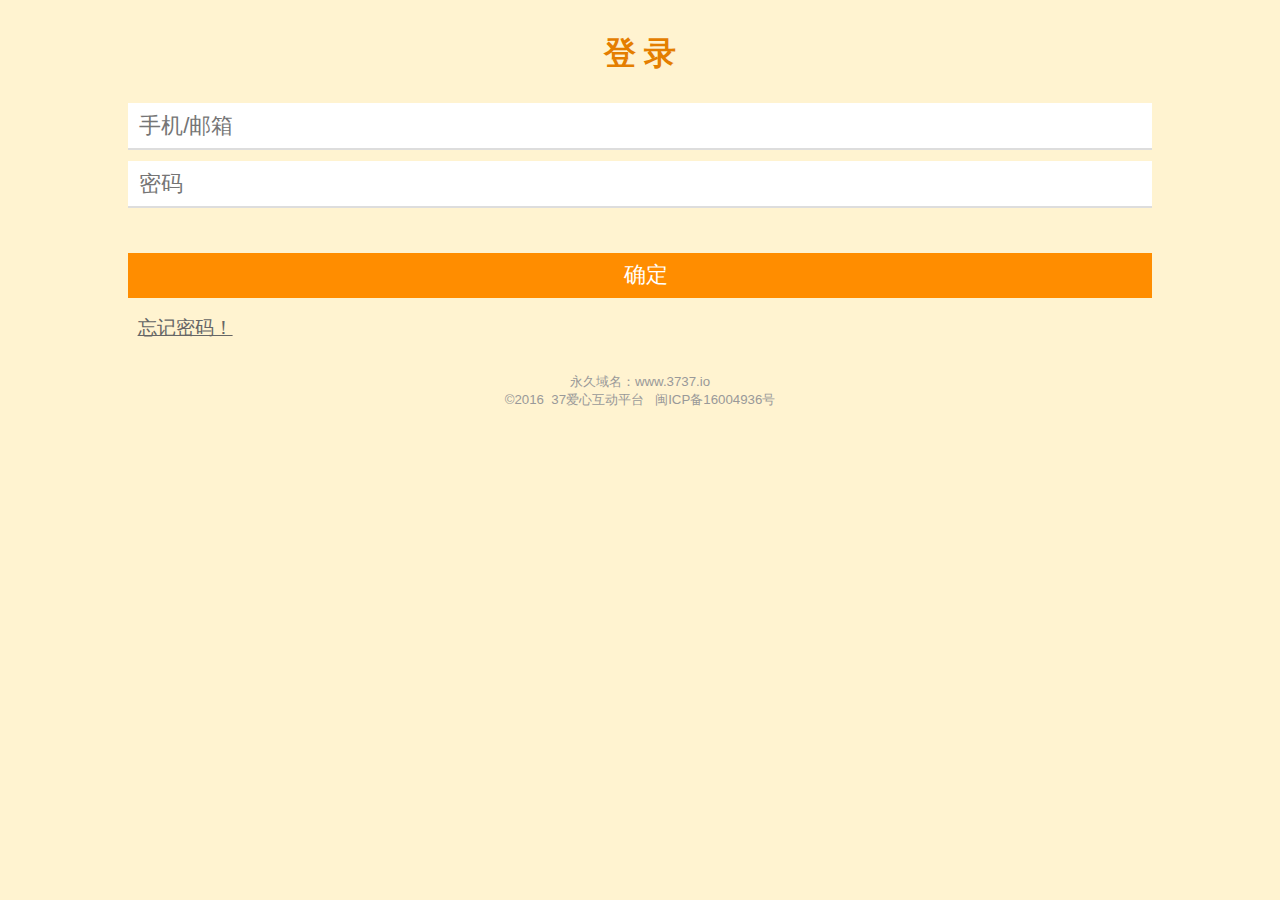
<file: sso/static/index.html>
<!doctype html>
<html>

<head>
    <meta charset="utf8">
    <meta name="viewport" content="width=device-width, initial-scale=1, maximum-scale=1, user-scalable=no">
<title>Login in</title>
    <script src="base.js"></script>
    <style>
        * {
            font-family: Arial, 'Microsoft YaHei';
            font-weight: lighter;
        }
        html { background-color: #FFF3D0; }
        html,
        body,
        input,
        h2 {
            border: none;
            margin: 0px;
            padding: 0px;
        }
        
        h2 {
            text-align: center;
            padding: 1em 0em 0em 0em;
            font-size: 2em;
            color: #E47E00;
    font-weight: bold;
        }
        
        form {
            padding: 1em 0em 0em;
        }
        
        input {
            text-indent: 0.5em;
            border-bottom: 2px solid #ddd;
            display: block;
            width: 80%;
            height: 2em;
            line-height: 2em;
            font-size: 1.4em;
            margin: 0.5em auto 0.5em auto;
        }
        
        .submit {
            border: none;
            margin: 0em auto;
            margin-top: 2em;
            text-indent: 0.5em;
                color: white;
            background-color: #FF8D00;
            display: block;
            width: 80%;
            height: 2em;
            text-align: center;
            line-height: 2em;
            font-size: 1.4em;
        }
        
        .more {
            width: 80%;
            margin: 0.5em auto;
        }
        
        .more a {
            padding: 0.5em 0.5em;
            display: inline-block;
            font-size: 1.2em;
            color: #666;
            cursor: pointer;
        }
        
        .more a:hover {
            text-decoration: underline;
            color: blue;
        }
        
        #installChrome {
            background-color: #FFF8A5;
            text-align: center;
            padding: 3em 0.5em;
            display: none;
        }
        
        #installChrome a {
            text-decoration: underline;
            color: blue;
        }
        
        .icp {
            color: #999;
            text-align: center;
        }
        
    </style>

</head>

<body>
    <section id="installChrome">
        您的浏览器很一般哦！
        <br>推荐使用主流的&nbsp;&nbsp;<a href="https://m.baidu.com/s?from=1012486i&word=TQgTs%2BZNVFZuJ7HfK02WjiBZFEXnkzl3dIh9qWXgBzNCwFH2D3cEV%2F9z6%2BtUWtKIlcdw4rlNWRgLA3%2FmGfCQ0g%3D%3D&sa=kf&cki=1null">Chrome浏览器，立即下载并安装</a>        。
    </section>
    <h2>登&nbsp;录</h2>
    <form id="login">
        <input type="text" placeholder="手机/邮箱" name="username" />
        <input type="text" placeholder="密码" name="password"   />
        <input type="hidden" name="redirecturl" />
        <a class="submit" onclick="commit()">确定</a>
    </form>
    <div class="more"><a href="restore.html">忘记密码！</a></div>
    <h5 class="icp" >永久域名：www.3737.io<br>©2016&nbsp;&nbsp;37爱心互动平台&nbsp;&nbsp;&nbsp;闽ICP备16004936号</h5>
    <script>
        var redurl = location.search.split('redirectUrl=')[1]
        document.querySelector('input[name="redirecturl"]').value = redurl
    if (!(window.navigator.userAgent.indexOf("Chrome") > -1) && !(window.navigator.userAgent.indexOf("Safari") > -1)) {
     document.getElementById('installChrome').style.display='block'
    }

    // 登录提交
    function commit(e){
         var url = '/api/sso/login'
        var data = CompForm("login")
        var e = window.event || arguments.callee.caller.arguments[0]
        var el = e.srcElement || e.target
        ajax.POST(url, data, loginResult.bind(this,el) )
        el.style.display='none'
    }
    
    // 登录结果
     function loginResult(el,msg){
         switch (msg) {
             case 1:
             alert("提交方法不对!")
            el.style.display='block'
             break;
             case 2:
             el.style.display='block'
             alert("非法登录!")
             break;
             case 3:
             el.style.display='block'
             alert("手机号错误或不存在!")
             break;
             case 4:
             el.style.display='block'
             alert("密码错误!")
             break;
             default:
             var obj = eval( '('+ msg + ')')
             cookie.Set( "token", obj.token, obj.overdue )
            location.href='/?token='+obj.token+'&overdue='+obj.overdue
             break;
         }
    }
    </script>
</body>

</html>
</file>
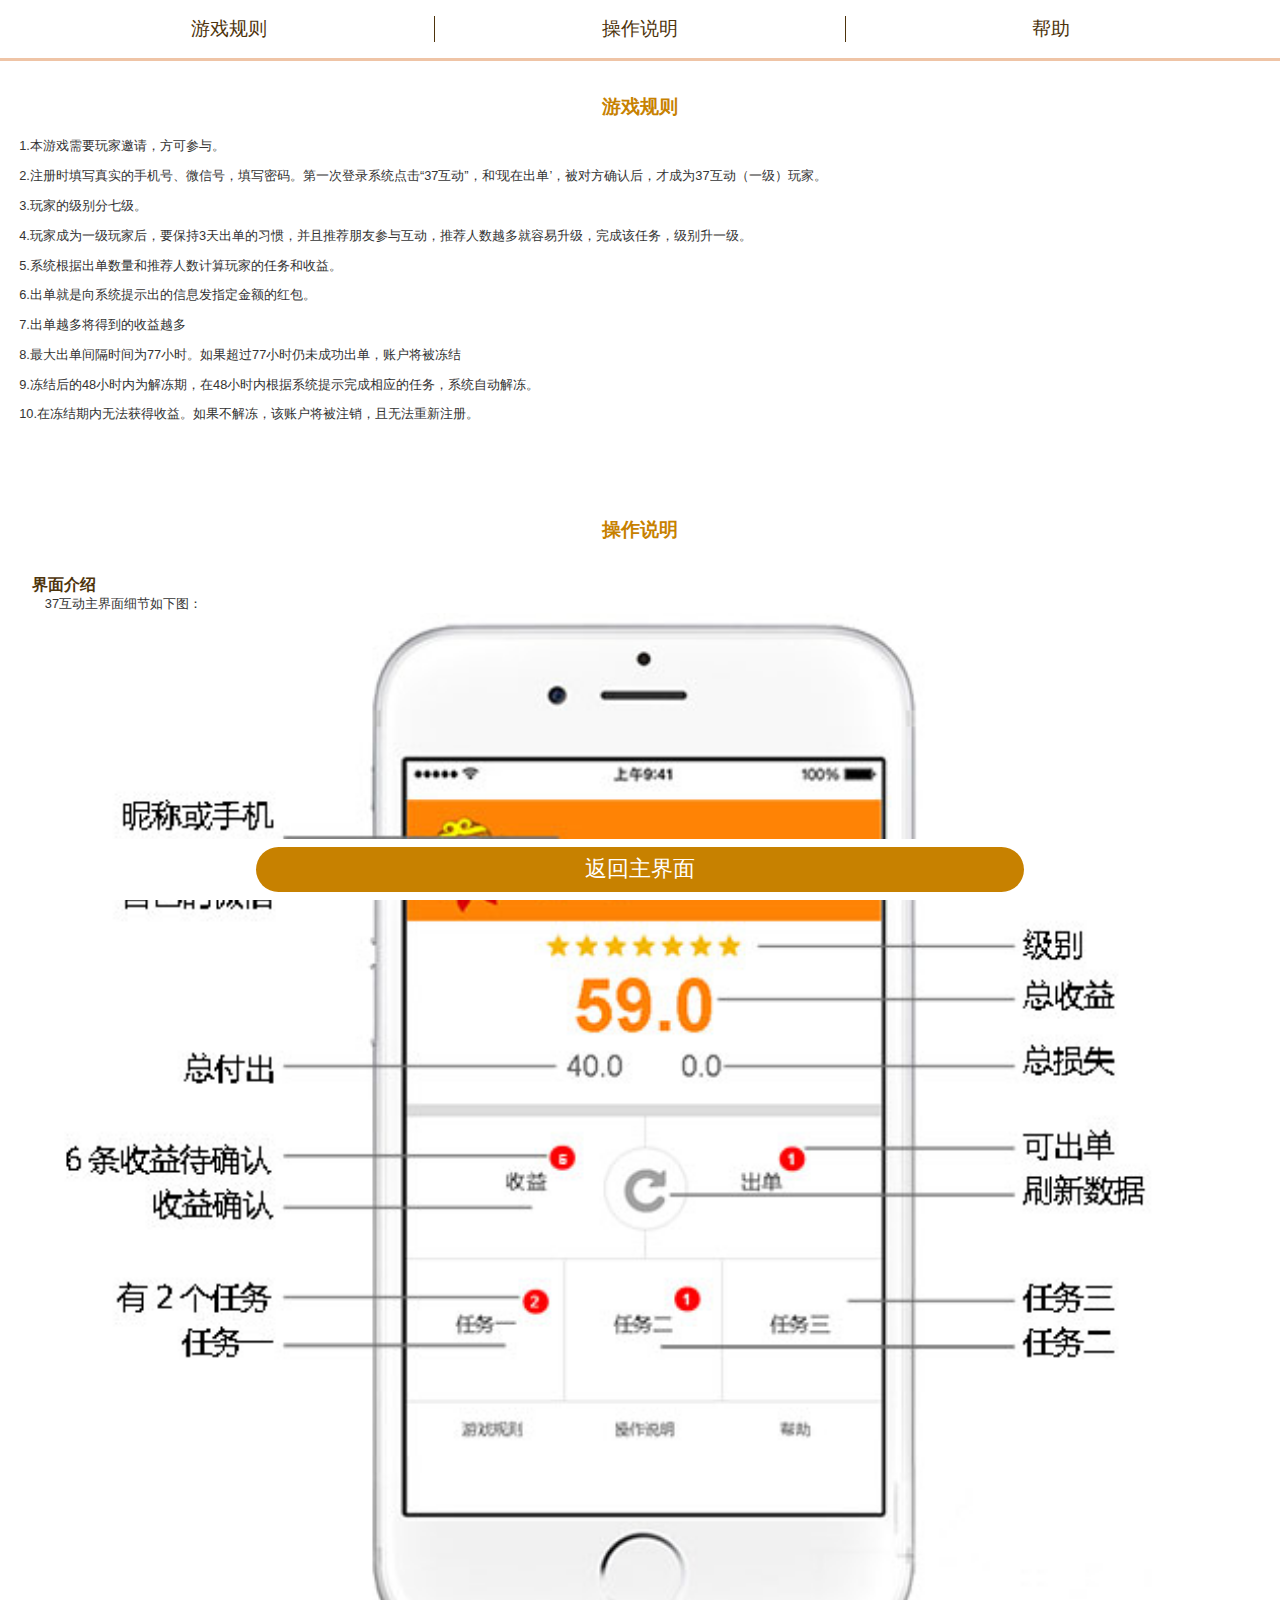
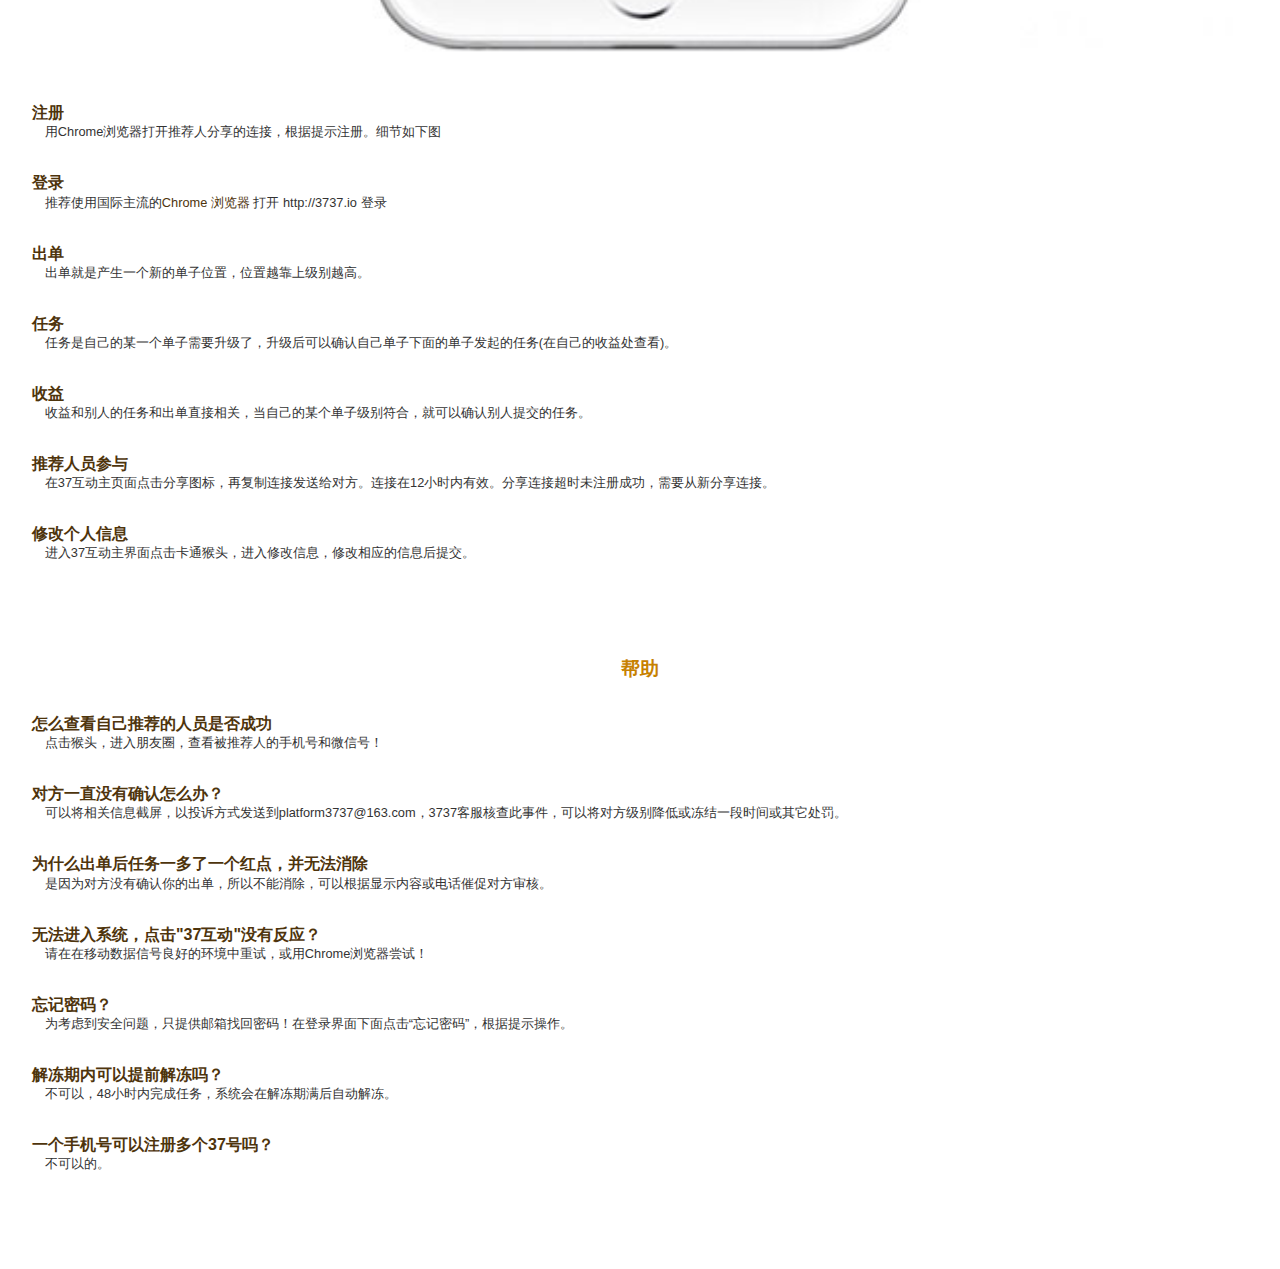
<file: 37client/regulation.html>
<!doctype html>
<meta charset="utf-8">
<title>关于37互动</title>
<meta name="viewport" content="width=device-width, initial-scale=1, maximum-scale=1, user-scalable=no">
<link href="regulation.html.css" rel="stylesheet" />
<nav class="about">
    <a href="regulation.html#a">游戏规则</a><a href="regulation.html#b">操作说明</a><a href="regulation.html#c" style="border:none;">帮助</a>
</nav>
<a name="a" id="a"></a>
<h3>游戏规则</h3>
<section class="a">
    <p> 1.本游戏需要玩家邀请，方可参与。</p>
    <p>2.注册时填写真实的手机号、微信号，填写密码。第一次登录系统点击“37互动”，和‘现在出单’，被对方确认后，才成为37互动（一级）玩家。</p>
    <p>3.玩家的级别分七级。</p>
    <p>4.玩家成为一级玩家后，要保持3天出单的习惯，并且推荐朋友参与互动，推荐人数越多就容易升级，完成该任务，级别升一级。</p>
    <p>5.系统根据出单数量和推荐人数计算玩家的任务和收益。</p>
    <p>6.出单就是向系统提示出的信息发指定金额的红包。</p>
    <p>7.出单越多将得到的收益越多</p>
    <p>8.最大出单间隔时间为77小时。如果超过77小时仍未成功出单，账户将被冻结</p>
    <p>9.冻结后的48小时内为解冻期，在48小时内根据系统提示完成相应的任务，系统自动解冻。</p>
    <p>10.在冻结期内无法获得收益。如果不解冻，该账户将被注销，且无法重新注册。</p>
</section>
<a name="b" id="b"></a>
<h3>操作说明</h3>
<section class="b">
    <ul>
        <li>
            <h4>界面介绍</h4>
            <p>37互动主界面细节如下图：</p>
            <img src="img/ref.jpg" style="width:100%;" >
        </li>
        <li>
            <h4>注册</h4>
            <p>用Chrome浏览器打开推荐人分享的连接，根据提示注册。细节如下图</p>
        </li>
        <li>
            <h4>登录</h4>
            <p>推荐使用国际主流的<a href="http://shouji.baidu.com/software/item?pid=1155400737&from=web_alad_multi">Chrome 浏览器</a> 打开 http://3737.io 登录</p>
        </li>
        <li>
            <h4>出单</h4>
            <p>出单就是产生一个新的单子位置，位置越靠上级别越高。</p>
        </li>
        <li>
            <h4>任务</h4>
            <p>任务是自己的某一个单子需要升级了，升级后可以确认自己单子下面的单子发起的任务(在自己的收益处查看)。</p>
        </li>
        <li>
            <h4>收益</h4>
            <p>收益和别人的任务和出单直接相关，当自己的某个单子级别符合，就可以确认别人提交的任务。</p>
        </li>
        <li>
            <h4>推荐人员参与</h4>
            <p>在37互动主页面点击分享图标，再复制连接发送给对方。连接在12小时内有效。分享连接超时未注册成功，需要从新分享连接。</p>
        </li>
         <li>
            <h4>修改个人信息</h4>
            <p>进入37互动主界面点击卡通猴头，进入修改信息，修改相应的信息后提交。</p>
        </li>

    </ul>
</section>
<a name="c" id="c" class="c"></a>
<h3>帮助</h3>
<section class="c">
    <ul>
         <li>
            <h4>怎么查看自己推荐的人员是否成功</h4>
            <p>点击猴头，进入朋友圈，查看被推荐人的手机号和微信号！</p>
        </li>
        <li>
            <h4>对方一直没有确认怎么办？</h4>
            <p>可以将相关信息截屏，以投诉方式发送到platform3737@163.com，3737客服核查此事件，可以将对方级别降低或冻结一段时间或其它处罚。</p>
        </li>
        <li>
            <h4>为什么出单后任务一多了一个红点，并无法消除</h4>
            <p>是因为对方没有确认你的出单，所以不能消除，可以根据显示内容或电话催促对方审核。</p>
        </li>
        <li>
            <h4>无法进入系统，点击"37互动"没有反应？</h4>
            <p>请在在移动数据信号良好的环境中重试，或用Chrome浏览器尝试！</p>
        </li>
       
        <li>
            <h4>忘记密码？</h4>
            <p>为考虑到安全问题，只提供邮箱找回密码！在登录界面下面点击“忘记密码”，根据提示操作。</p>
        </li>
        <li>
            <h4>解冻期内可以提前解冻吗？</h4>
            <p>不可以，48小时内完成任务，系统会在解冻期满后自动解冻。</p>
        </li>
        <li>
            <h4>一个手机号可以注册多个37号吗？</h4>
            <p>不可以的。</p>
        </li>
    </ul>


</section>
<div class="bottom">
    <a href="/37.html">返回主界面</a>
</div>
</file>
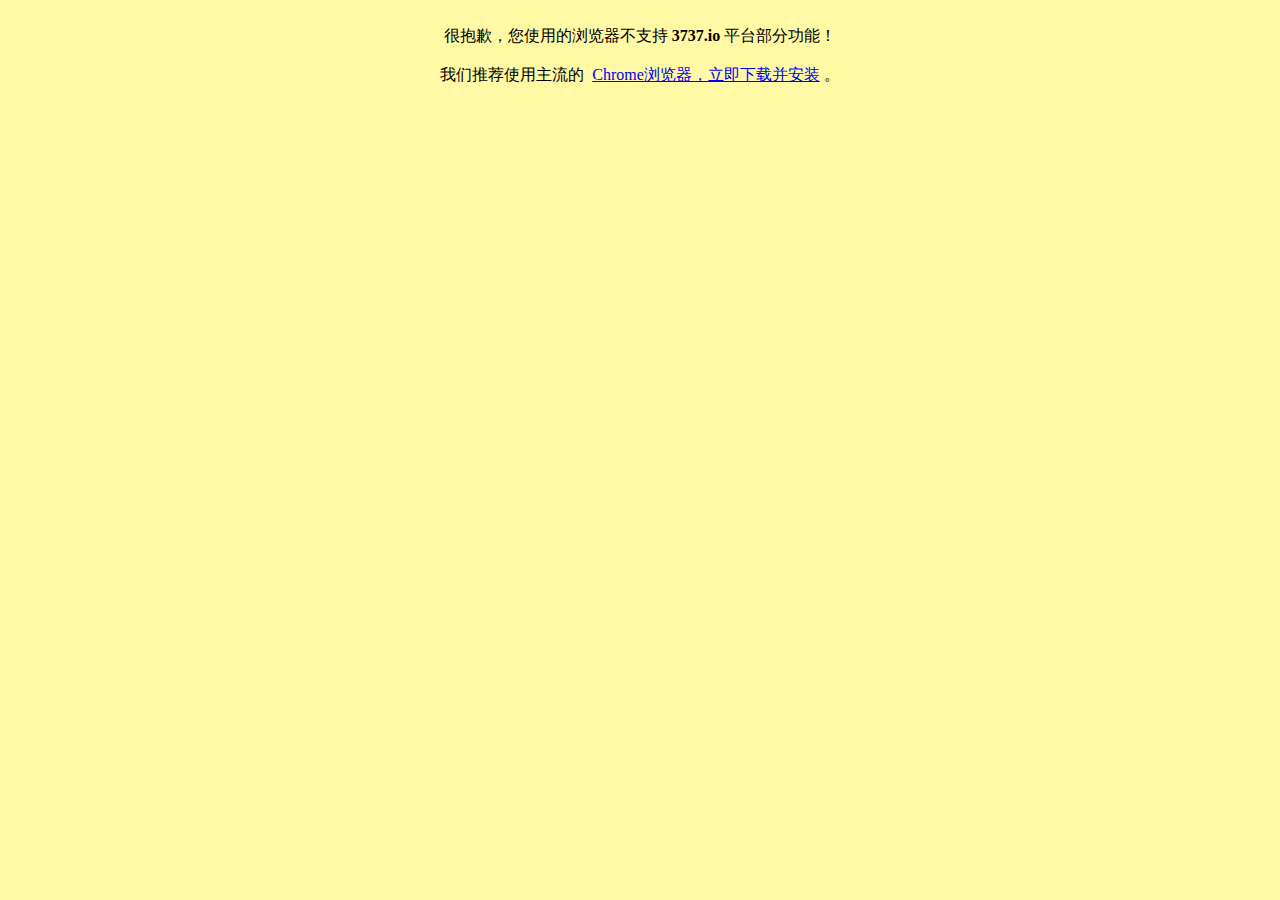
<file: 37client/uc.html>
<!doctype html>
<html>

<head>
    <meta charset="utf-8">
    <title>37互动平台</title>
    <meta name="viewport" content="width=device-width, initial-scale=1, maximum-scale=1, user-scalable=no">
    <style>
        body {
            background-color: #FFF8A5;
            text-align: center;
        }
    </style>
</head>

<body>
    <section id="uctip"><br>
        很抱歉，您使用的浏览器不支持&nbsp;<b>3737.io</b>&nbsp;平台部分功能！
        <br>
        <br> 我们推荐使用主流的&nbsp;
        <a href="https://m.baidu.com/s?from=1012486i&word=TQgTs%2BZNVFZuJ7HfK02WjiBZFEXnkzl3dIh9qWXgBzNCwFH2D3cEV%2F9z6%2BtUWtKIlcdw4rlNWRgLA3%2FmGfCQ0g%3D%3D&sa=kf&cki=1null">Chrome浏览器，立即下载并安装</a>        。
    </section>

</body>

</html>
</file>
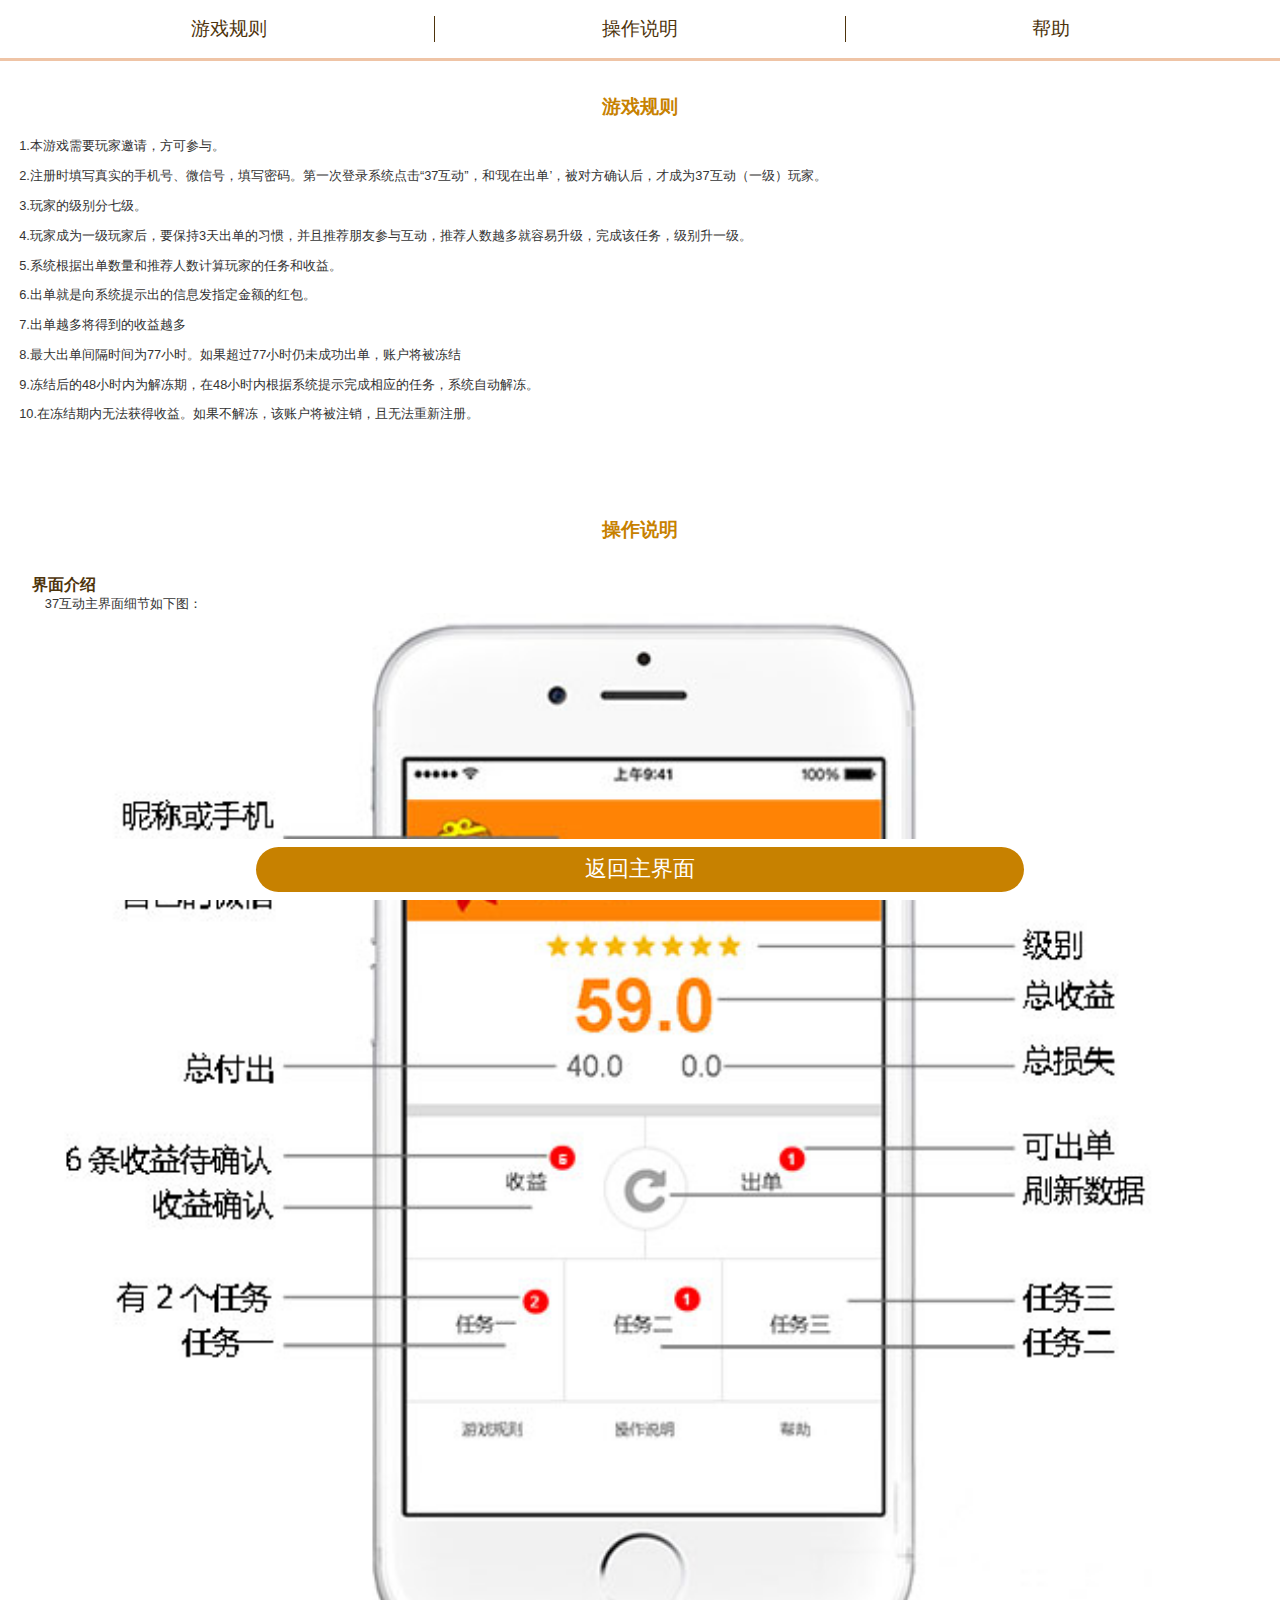
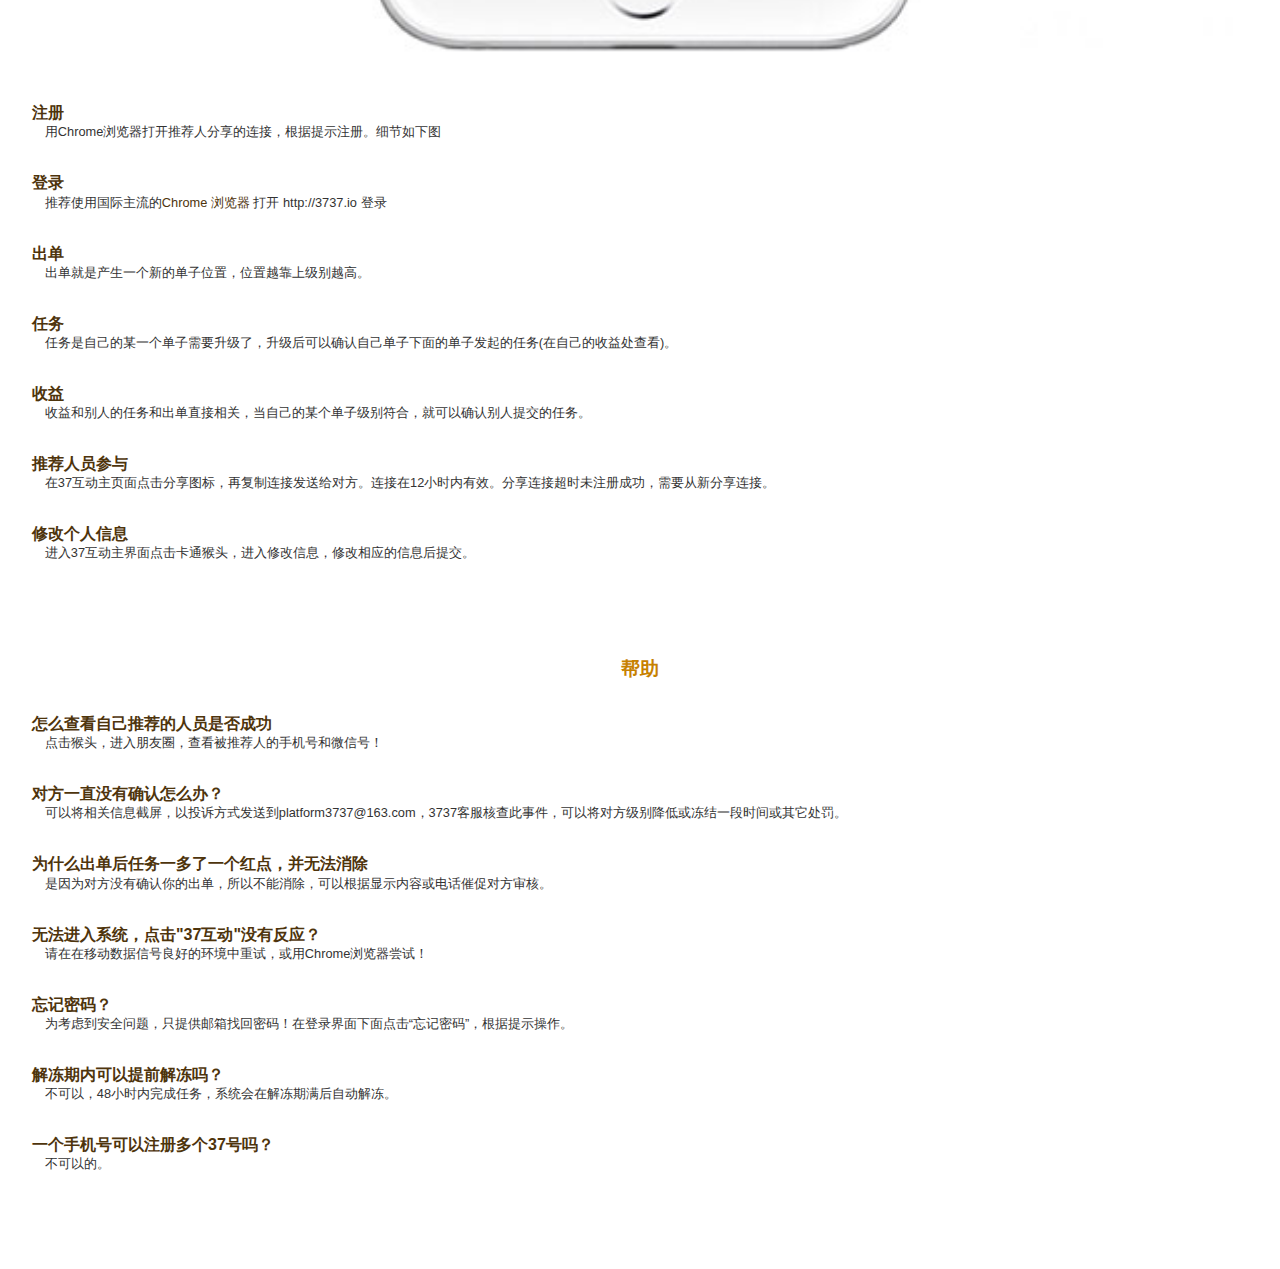
<file: client/regulation.html>
<!doctype html>
<meta charset="utf-8">
<title>关于37互动</title>
<meta name="viewport" content="width=device-width, initial-scale=1, maximum-scale=1, user-scalable=no">
<link href="regulation.html.css" rel="stylesheet" />
<nav class="about">
    <a href="regulation.html#a">游戏规则</a><a href="regulation.html#b">操作说明</a><a href="regulation.html#c" style="border:none;">帮助</a>
</nav>
<a name="a" id="a"></a>
<h3>游戏规则</h3>
<section class="a">
    <p> 1.本游戏需要玩家邀请，方可参与。</p>
    <p>2.注册时填写真实的手机号、微信号，填写密码。第一次登录系统点击“37互动”，和‘现在出单’，被对方确认后，才成为37互动（一级）玩家。</p>
    <p>3.玩家的级别分七级。</p>
    <p>4.玩家成为一级玩家后，要保持3天出单的习惯，并且推荐朋友参与互动，推荐人数越多就容易升级，完成该任务，级别升一级。</p>
    <p>5.系统根据出单数量和推荐人数计算玩家的任务和收益。</p>
    <p>6.出单就是向系统提示出的信息发指定金额的红包。</p>
    <p>7.出单越多将得到的收益越多</p>
    <p>8.最大出单间隔时间为77小时。如果超过77小时仍未成功出单，账户将被冻结</p>
    <p>9.冻结后的48小时内为解冻期，在48小时内根据系统提示完成相应的任务，系统自动解冻。</p>
    <p>10.在冻结期内无法获得收益。如果不解冻，该账户将被注销，且无法重新注册。</p>
</section>
<a name="b" id="b"></a>
<h3>操作说明</h3>
<section class="b">
    <ul>
        <li>
            <h4>界面介绍</h4>
            <p>37互动主界面细节如下图：</p>
            <img src="img/ref.jpg" style="width:100%;" >
        </li>
        <li>
            <h4>注册</h4>
            <p>用Chrome浏览器打开推荐人分享的连接，根据提示注册。细节如下图</p>
        </li>
        <li>
            <h4>登录</h4>
            <p>推荐使用国际主流的<a href="http://shouji.baidu.com/software/item?pid=1155400737&from=web_alad_multi">Chrome 浏览器</a> 打开 http://3737.io 登录</p>
        </li>
        <li>
            <h4>出单</h4>
            <p>出单就是产生一个新的单子位置，位置越靠上级别越高。</p>
        </li>
        <li>
            <h4>任务</h4>
            <p>任务是自己的某一个单子需要升级了，升级后可以确认自己单子下面的单子发起的任务(在自己的收益处查看)。</p>
        </li>
        <li>
            <h4>收益</h4>
            <p>收益和别人的任务和出单直接相关，当自己的某个单子级别符合，就可以确认别人提交的任务。</p>
        </li>
        <li>
            <h4>推荐人员参与</h4>
            <p>在37互动主页面点击分享图标，再复制连接发送给对方。连接在12小时内有效。分享连接超时未注册成功，需要从新分享连接。</p>
        </li>
         <li>
            <h4>修改个人信息</h4>
            <p>进入37互动主界面点击卡通猴头，进入修改信息，修改相应的信息后提交。</p>
        </li>

    </ul>
</section>
<a name="c" id="c" class="c"></a>
<h3>帮助</h3>
<section class="c">
    <ul>
         <li>
            <h4>怎么查看自己推荐的人员是否成功</h4>
            <p>点击猴头，进入朋友圈，查看被推荐人的手机号和微信号！</p>
        </li>
        <li>
            <h4>对方一直没有确认怎么办？</h4>
            <p>可以将相关信息截屏，以投诉方式发送到platform3737@163.com，3737客服核查此事件，可以将对方级别降低或冻结一段时间或其它处罚。</p>
        </li>
        <li>
            <h4>为什么出单后任务一多了一个红点，并无法消除</h4>
            <p>是因为对方没有确认你的出单，所以不能消除，可以根据显示内容或电话催促对方审核。</p>
        </li>
        <li>
            <h4>无法进入系统，点击"37互动"没有反应？</h4>
            <p>请在在移动数据信号良好的环境中重试，或用Chrome浏览器尝试！</p>
        </li>
       
        <li>
            <h4>忘记密码？</h4>
            <p>为考虑到安全问题，只提供邮箱找回密码！在登录界面下面点击“忘记密码”，根据提示操作。</p>
        </li>
        <li>
            <h4>解冻期内可以提前解冻吗？</h4>
            <p>不可以，48小时内完成任务，系统会在解冻期满后自动解冻。</p>
        </li>
        <li>
            <h4>一个手机号可以注册多个37号吗？</h4>
            <p>不可以的。</p>
        </li>
    </ul>


</section>
<div class="bottom">
    <a href="/">返回主界面</a>
</div>
</file>
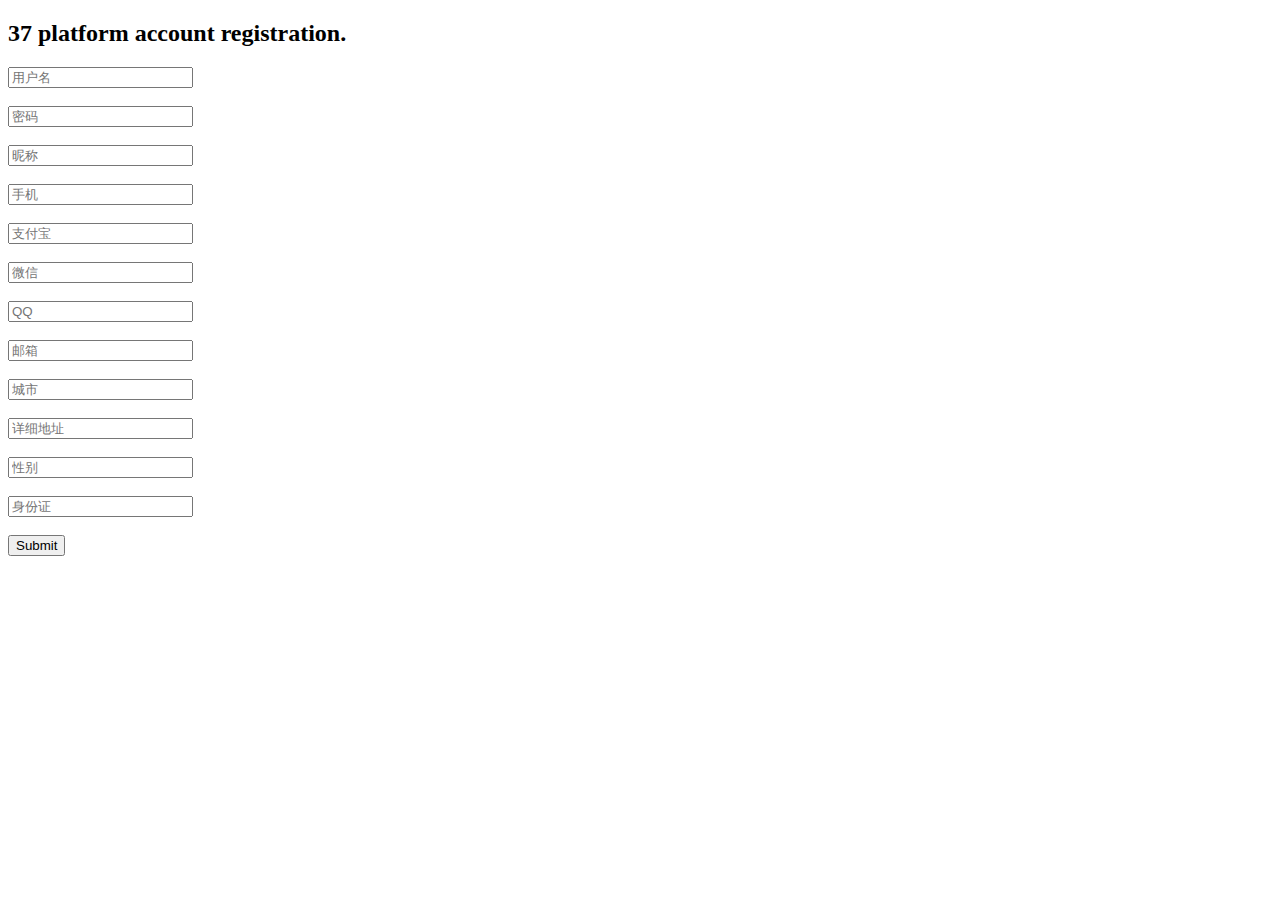
<file: sso/static/reg.html>
<!doctype html>
<html>
<head>
    <meta charset="utf8">
    <script src="base.js"></script>
    <meta name="viewport" content="width=device-width, initial-scale=1, maximum-scale=1, user-scalable=no">
</head>

<body>
    <h2>37 platform account registration.</h2>
    <form action="/reg" method="post">
        <input type="text" placeholder="用户名" name="username" />
        <br>
        <br>
        <input type="text" placeholder="密码" name="password" />
        <br>
        <br>
        <input type="text" placeholder="昵称" name="alias" />
        <br>
        <br>
        <input type="text" placeholder="手机" name="mobile" />
        <br>
        <br>
        <input type="text" placeholder="支付宝" name="alipay" />
        <br>
        <br>
        <input type="text" placeholder="微信" name="wechat" />
        <br>
        <br>
        <input type="text" placeholder="QQ" name="QQ" />
        <br>
        <br>
        <input type="text" placeholder="邮箱" name="email" />
        <br>
        <br>
        <input type="text" placeholder="城市" name="city" />
        <br>
        <br>
        <input type="text" placeholder="详细地址" name="Address" />
        <br>
        <br>
        <input type="text" placeholder="性别" name="Sex" />
        <br>
        <br>
        <input type="text" placeholder="身份证" name="Identity" />
        <br>
        <br>

        <input type="submit" />
    </form>

</body>

</html>
</file>
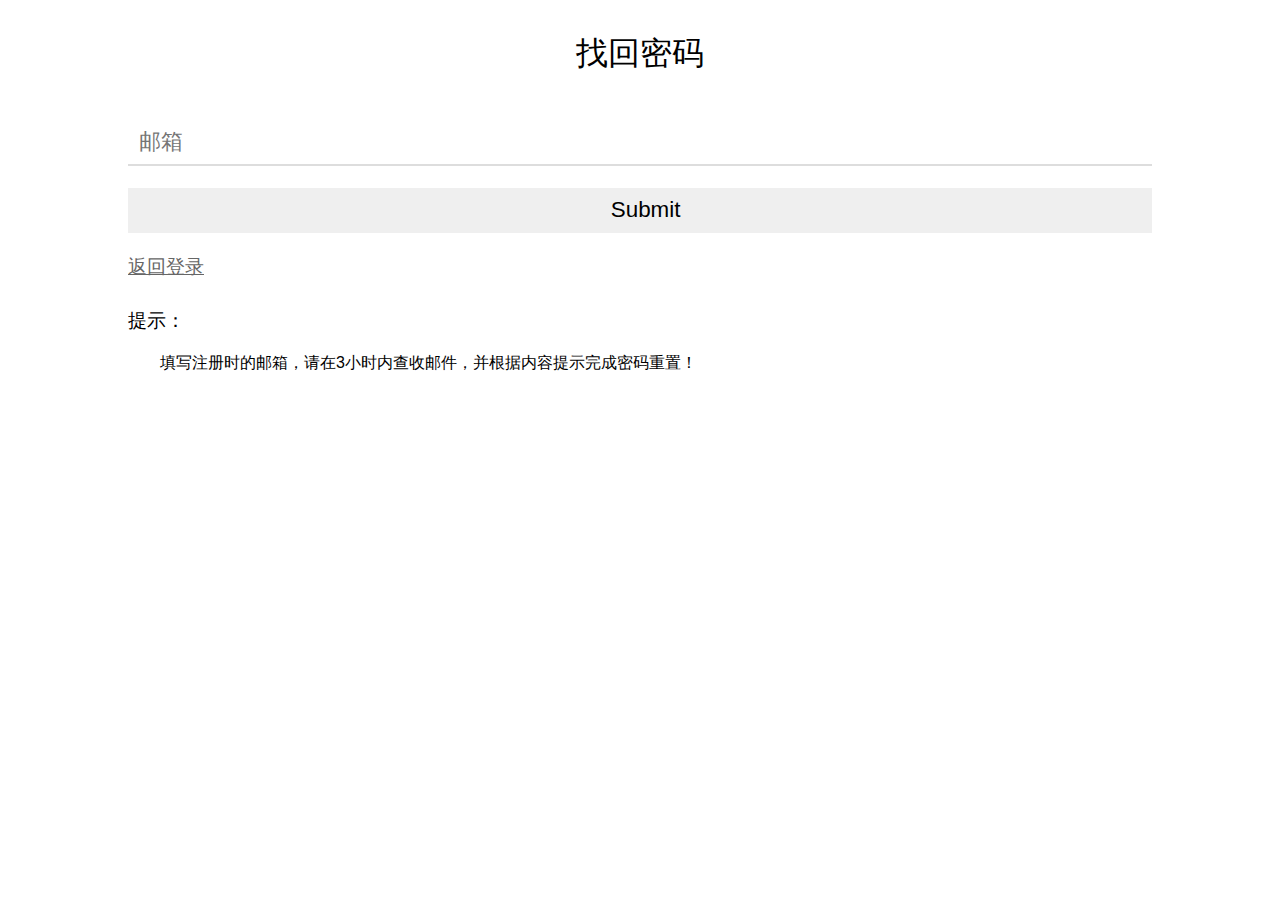
<file: sso/static/restore.html>
<!doctype html>
<html>

<head>
    <meta charset="utf8">
    <title>3737.io 平台</title>
    <meta name="viewport" content="width=device-width, initial-scale=1, maximum-scale=1, user-scalable=no">
    <style>
        * {
            font-family: Arial, 'Microsoft YaHei';
            font-weight: lighter;
        }
        
        html,
        body,
        input,
        h2 {
            border: none;
            margin: 0px;
            padding: 0px;
        }
        
        h2 {
            text-align: center;
            padding: 0em;
            font-size: 2em;
            padding-top: 0.5em;
            margin: 0.5em auto;
        }
        
        form {
            padding: 1em 0em 0em;
        }
        
        input {
            text-indent: 0.5em;
            border-bottom: 2px solid #ddd;
            display: block;
            width: 80%;
            height: 2em;
            line-height: 2em;
            font-size: 1.4em;
            margin: 0.5em auto 0.5em auto;
        }
        
        .button {
            border: none;
            margin-top: 1em;
        }
        
        .more {
            width: 80%;
            margin: 0.5em auto;
        }
        
        .FAQ {
            width: 80%;
            margin: 0.5em auto;
        }
        
        .FAQ p {
            text-indent: 2em;
        }
        
        .more a {
            padding: 0.5em 0em;
            display: inline-block;
            font-size: 1.2em;
            color: #666;
            cursor: pointer;
        }
        
        .more a:hover {
            text-decoration: underline;
            color: blue;
        }
    </style>

</head>

<body>
    <h2>找回密码</h2>
    <form action="restore" method="post">
        <input type="text" placeholder="邮箱" name="email" />
        <input class="button" type="submit" />
    </form>
    <div class="more"><a href="/">返回登录</a></div>
    <div class="FAQ">
        <h3>提示：</h3>
        <p>填写注册时的邮箱，请在3小时内查收邮件，并根据内容提示完成密码重置！</p>
    </div>
    <script>
        //
    </script>
</body>

</html>
</file>
<file: 37client/regulation.html.css>
html,body,ul,ol,li,input,button,div,a{ 
	  
		list-style-type: none;
		 border-width: 0; 
		 padding: 0px; margin: 0px; 
		 font-size: 1em;
		 font-family: Arial, 'Microsoft YaHei';
		  font-weight: lighter !important; 
		  color: #4E340C;
		   outline: none;
		   text-decoration: none;
}
.about {
	text-align: center;
	border-bottom: 3px #EFC4A6 solid;
 top: 0px;
 padding-top: 1em;
 padding-bottom: 1em;
    -webkit-user-select: none;
    position: fixed;
    width: 100%;
    height: auto;
    z-index: 10;
    background-color: white;
	
}

.about a {
	width: 32%;
	border-right: solid 1px #4E340C;
	font-size: 1.2em;
	display: inline-block;
	
	 
}
 
 section
  {
      padding-left: 2em;
     padding-right: 2em; 
 }
 section.a 
 {
         text-indent: -0.8em;     
 }
 
 h3
 {
 padding-top: 4em;
 color: #C78100;    
 text-align: center; 
 }
 
section p {
    font-size: 0.8em;
    color: #333;
 }
 
 section.b p,
 section.c p
  {
    margin: 0px;
    text-indent: 1em;
 }
 
  section.c
  {
    margin-bottom: 6em;
 }
 
section h4
{
    margin: 0.2px 0px;
    margin-top: 2em;
    
}

div.bottom
{
    width: 100%;
    height: auto;  
    padding: 0.5em 0em;  
    position: fixed;
    bottom: 0px;
    background-color: white
}

div.bottom a
{
    display: block;
    width: 60%;
    height: 2em;
    margin: 0px auto;
    line-height: 2em;
    text-align: center;
    font-size: 1.4em; 
    background-color: #c78100;
    border-radius: 2em;
    color: white;  
    cursor: pointer; 
}
</file>
<file: client/regulation.html.css>
html,body,ul,ol,li,input,button,div,a{ 
	  
		list-style-type: none;
		 border-width: 0; 
		 padding: 0px; margin: 0px; 
		 font-size: 1em;
		 font-family: Arial, 'Microsoft YaHei';
		  font-weight: lighter !important; 
		  color: #4E340C;
		   outline: none;
		   text-decoration: none;
}
.about {
	text-align: center;
	border-bottom: 3px #EFC4A6 solid;
 top: 0px;
 padding-top: 1em;
 padding-bottom: 1em;
    -webkit-user-select: none;
    position: fixed;
    width: 100%;
    height: auto;
    z-index: 10;
    background-color: white;
	
}

.about a {
	width: 32%;
	border-right: solid 1px #4E340C;
	font-size: 1.2em;
	display: inline-block;
	
	 
}
 
 section
  {
      padding-left: 2em;
     padding-right: 2em; 
 }
 section.a 
 {
         text-indent: -0.8em;     
 }
 
 h3
 {
 padding-top: 4em;
 color: #C78100;    
 text-align: center; 
 }
 
section p {
    font-size: 0.8em;
    color: #333;
 }
 
 section.b p,
 section.c p
  {
    margin: 0px;
    text-indent: 1em;
 }
 
  section.c
  {
    margin-bottom: 6em;
 }
 
section h4
{
    margin: 0.2px 0px;
    margin-top: 2em;
    
}

div.bottom
{
    width: 100%;
    height: auto;  
    padding: 0.5em 0em;  
    position: fixed;
    bottom: 0px;
    background-color: white
}

div.bottom a
{
    display: block;
    width: 60%;
    height: 2em;
    margin: 0px auto;
    line-height: 2em;
    text-align: center;
    font-size: 1.4em; 
    background-color: #c78100;
    border-radius: 2em;
    color: white;  
    cursor: pointer; 
}
</file>
